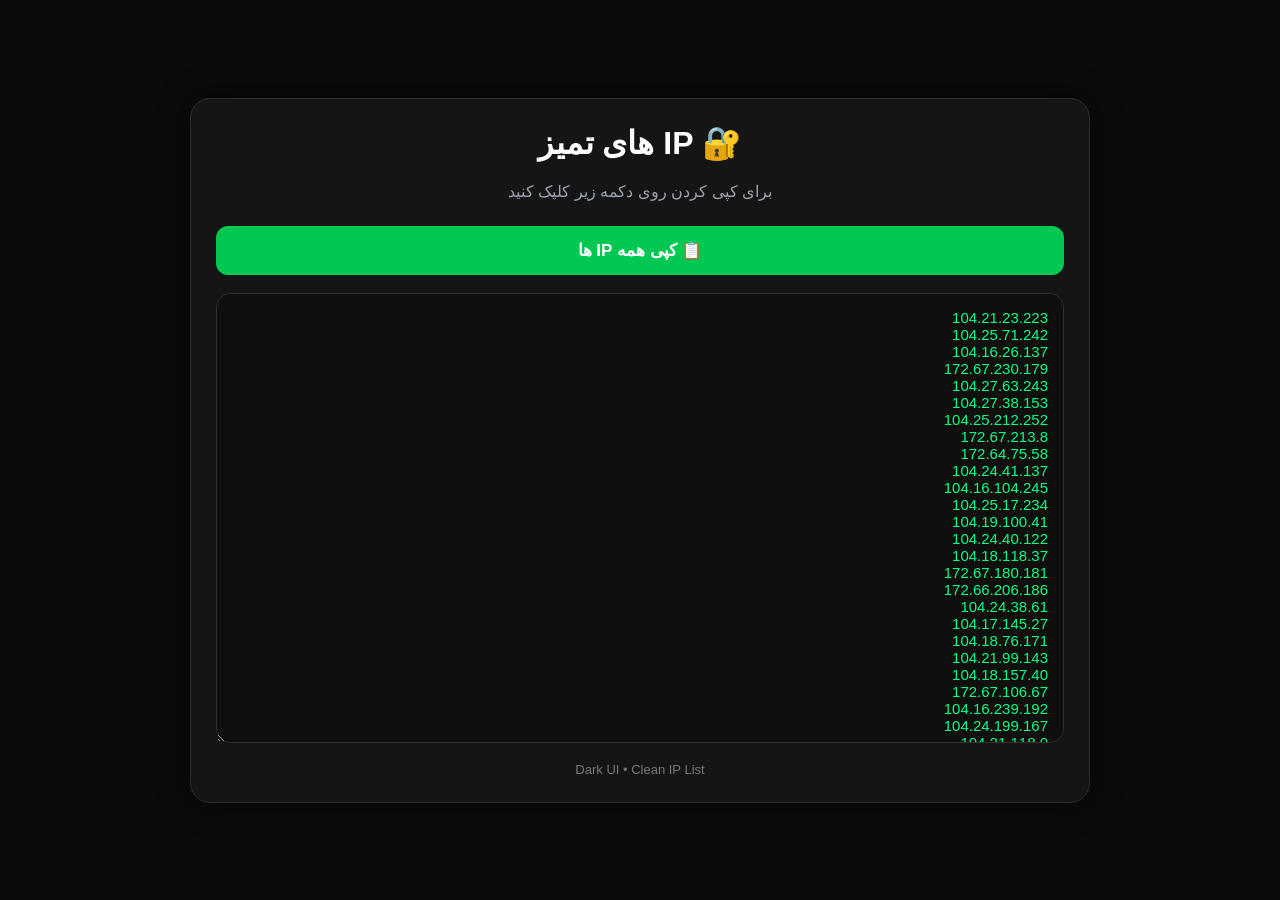
<file: Clean-IP/index.html>
<!DOCTYPE html>
<html lang="fa" dir="rtl">
<head>
<meta charset="UTF-8">
<meta name="viewport" content="width=device-width, initial-scale=1.0">

<title>IP های تمیز</title>

<style>
*{
    margin:0;
    padding:0;
    box-sizing:border-box;
    font-family:Tahoma,sans-serif;
}

body{
    background:#0b0b0b;
    color:#fff;
    display:flex;
    justify-content:center;
    align-items:center;
    min-height:100vh;
    padding:20px;
}

.card{
    width:100%;
    max-width:900px;
    background:#151515;
    border:1px solid #2d2d2d;
    border-radius:20px;
    padding:25px;
    box-shadow:0 0 30px rgba(0,0,0,.6);
}

h1{
    text-align:center;
    margin-bottom:20px;
    color:#ffffff;
}

.sub{
    text-align:center;
    color:#9ca3af;
    margin-bottom:25px;
}

button{
    width:100%;
    padding:14px;
    border:none;
    border-radius:12px;
    background:#00c853;
    color:#fff;
    font-size:17px;
    font-weight:bold;
    cursor:pointer;
    transition:.25s;
    margin-bottom:18px;
}

button:hover{
    background:#00e676;
    transform:translateY(-2px);
}

textarea{
    width:100%;
    height:450px;
    background:#0f0f0f;
    color:#00ff84;
    border:1px solid #333;
    border-radius:15px;
    padding:15px;
    font-size:15px;
    outline:none;
    resize:vertical;
}

.footer{
    text-align:center;
    color:#777;
    margin-top:15px;
    font-size:13px;
}
</style>
</head>

<body>

<div class="card">

<h1>🔐 IP های تمیز</h1>

<div class="sub">
برای کپی کردن روی دکمه زیر کلیک کنید
</div>

<button onclick="copyIPs()">
📋 کپی همه IP ها
</button>

<textarea id="ips" readonly>
104.21.23.223
104.25.71.242
104.16.26.137
172.67.230.179
104.27.63.243
104.27.38.153
104.25.212.252
172.67.213.8
172.64.75.58
104.24.41.137
104.16.104.245
104.25.17.234
104.19.100.41
104.24.40.122
104.18.118.37
172.67.180.181
172.66.206.186
104.24.38.61
104.17.145.27
104.18.76.171
104.21.99.143
104.18.157.40
172.67.106.67
104.16.239.192
104.24.199.167
104.21.118.0
162.159.140.166
104.24.89.233
104.25.155.159
104.17.87.128
104.18.174.16
104.18.109.43
104.27.196.191
104.16.98.215
104.24.182.18
104.17.123.243
104.25.243.1
104.17.171.146
172.66.167.109
104.21.34.1
104.24.63.111
</textarea>

<div class="footer">
Dark UI • Clean IP List
</div>

</div>

<script>
function copyIPs(){
    const text=document.getElementById("ips").value;

    navigator.clipboard.writeText(text).then(()=>{
        const btn=document.querySelector("button");
        btn.innerHTML="✅ کپی شد";
        setTimeout(()=>{
            btn.innerHTML="📋 کپی همه IP ها";
        },2000);
    });
}
</script>

</body>
</html>
</file>
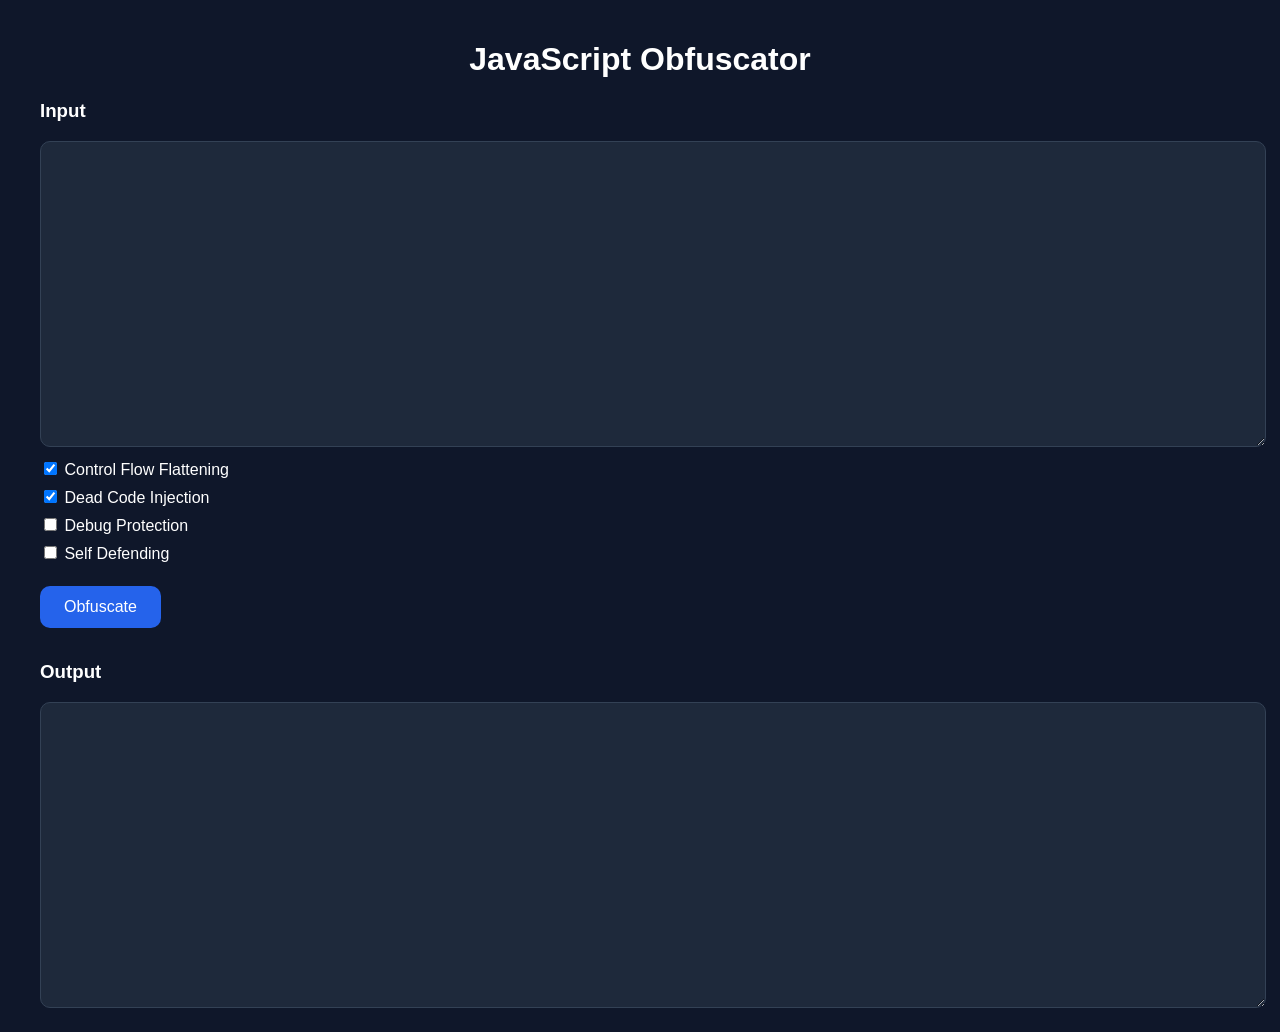
<file: Obfuscation/index.html>
<!DOCTYPE html>
<html lang="en">
<head>
<meta charset="UTF-8">
<meta name="viewport" content="width=device-width, initial-scale=1.0">
<title>JavaScript Obfuscator</title>

<style>
body{
    margin:0;
    background:#0f172a;
    color:#fff;
    font-family:Arial,sans-serif;
}
.container{
    max-width:1200px;
    margin:auto;
    padding:20px;
}
h1{
    text-align:center;
}
textarea{
    width:100%;
    height:280px;
    background:#1e293b;
    color:#fff;
    border:1px solid #334155;
    border-radius:10px;
    padding:12px;
    resize:vertical;
    font-family:monospace;
    font-size:14px;
}
button{
    margin:15px 0;
    padding:12px 24px;
    border:none;
    border-radius:10px;
    background:#2563eb;
    color:white;
    cursor:pointer;
    font-size:16px;
}
button:hover{
    background:#1d4ed8;
}
label{
    display:block;
    margin:8px 0;
}
</style>

<script src="index.browser.js"></script>

</head>

<body>

<div class="container">

<h1>JavaScript Obfuscator</h1>

<h3>Input</h3>
<textarea id="input"></textarea>

<label><input type="checkbox" id="flatten" checked> Control Flow Flattening</label>
<label><input type="checkbox" id="dead" checked> Dead Code Injection</label>
<label><input type="checkbox" id="debug"> Debug Protection</label>
<label><input type="checkbox" id="self"> Self Defending</label>

<button onclick="run()">Obfuscate</button>

<h3>Output</h3>
<textarea id="output"></textarea>

</div>

<script>
function run(){

const code=document.getElementById("input").value;

const result=JavaScriptObfuscator.obfuscate(code,{

compact:true,

controlFlowFlattening:
document.getElementById("flatten").checked,

controlFlowFlatteningThreshold:1,

deadCodeInjection:
document.getElementById("dead").checked,

deadCodeInjectionThreshold:1,

stringArray:true,

stringArrayEncoding:["rc4"],

stringArrayShuffle:true,

splitStrings:true,

splitStringsChunkLength:8,

renameGlobals:false,

identifierNamesGenerator:"hexadecimal",

numbersToExpressions:true,

selfDefending:
document.getElementById("self").checked,

debugProtection:
document.getElementById("debug").checked,

disableConsoleOutput:true,

unicodeEscapeSequence:false

});

document.getElementById("output").value=result.getObfuscatedCode();

}
</script>

</body>
</html>
</file>
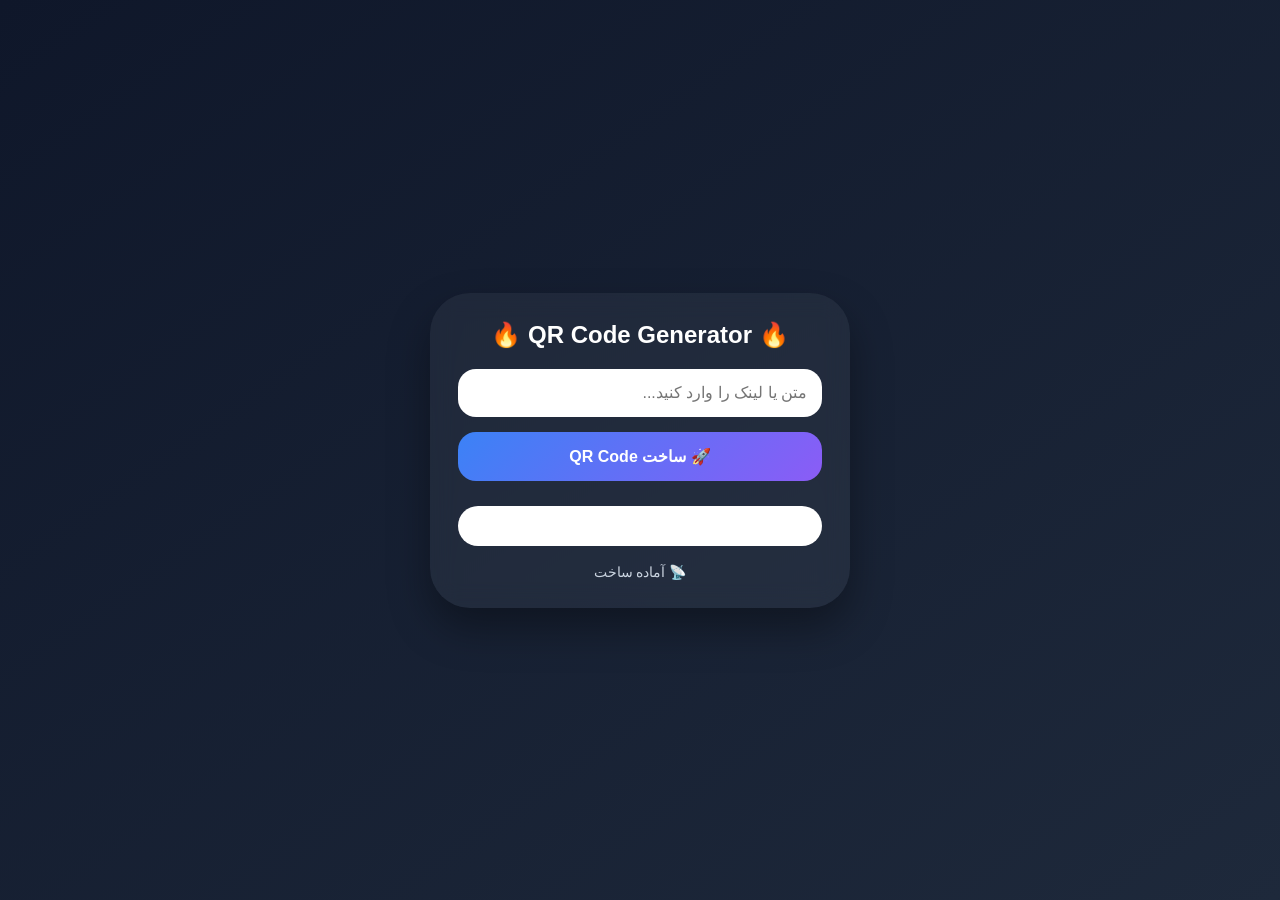
<file: QR-Code-Generator/index.html>
<!DOCTYPE html>
<html lang="fa" dir="rtl">
<head>
    <meta charset="UTF-8">
    <meta name="viewport" content="width=device-width, initial-scale=1.0, user-scalable=no">

    <script src="qrcode.js"></script>

    <style>
        *{
            margin:0;
            padding:0;
            box-sizing:border-box;
        }

        body{
            display:flex;
            justify-content:center;
            align-items:center;
            min-height:100vh;
            background:linear-gradient(145deg,#0f172a,#1e293b);
            font-family:Segoe UI,Tahoma,Geneva,Verdana,sans-serif;
            padding:20px;
        }

        .card{
            width:100%;
            max-width:420px;
            background:rgba(255,255,255,.05);
            backdrop-filter:blur(12px);
            border-radius:40px;
            padding:28px;
            box-shadow:0 20px 40px rgba(0,0,0,.35);
        }

        h2{
            color:#fff;
            text-align:center;
            margin-bottom:20px;
        }

        input{
            width:100%;
            padding:15px;
            border:none;
            outline:none;
            border-radius:18px;
            font-size:16px;
            margin-bottom:15px;
        }

        button{
            width:100%;
            padding:15px;
            border:none;
            border-radius:18px;
            font-size:16px;
            font-weight:bold;
            cursor:pointer;
            background:linear-gradient(135deg,#3b82f6,#8b5cf6);
            color:#fff;
            transition:.2s;
        }

        button:active{
            transform:scale(.97);
        }

        .qr-wrapper{
            display:flex;
            justify-content:center;
            margin-top:25px;
            padding:20px;
            background:#fff;
            border-radius:30px;
        }

        #qrcode canvas,
        #qrcode img{
            border-radius:18px;
        }

        .badge{
            text-align:center;
            margin-top:18px;
            color:#cbd5e1;
            font-size:14px;
        }

        @keyframes pulse{
            0%{box-shadow:0 0 0 0 rgba(59,130,246,.4);}
            70%{box-shadow:0 0 0 15px rgba(59,130,246,0);}
            100%{box-shadow:0 0 0 0 rgba(59,130,246,0);}
        }

        .qr-wrapper{
            animation:pulse 2s infinite;
        }
    </style>

    <script>

        var qr;

        function generateQR(){

            var text=document.getElementById("qrText").value.trim();

            if(text==""){
                alert("لطفاً متن یا لینک را وارد کنید.");
                return;
            }

            document.getElementById("qrcode").innerHTML="";

            qr=new QRCode(document.getElementById("qrcode"),{
                text:text,
                width:260,
                height:260,
                colorDark:"#0f172a",
                colorLight:"#ffffff",
                correctLevel:QRCode.CorrectLevel.H
            });

            setTimeout(getCanvasImage,300);

        }

        function getCanvasImage(){

            var canvas=document.querySelector("#qrcode canvas");

            if(canvas){

                var imageData=canvas.toDataURL("image/png");

                if(typeof Android!="undefined"){
                    Android.setImageData(imageData);
                }

            }

        }

    </script>

</head>

<body>

<div class="card">

    <h2>🔥 QR Code Generator 🔥</h2>

    <input
        id="qrText"
        type="text"
        placeholder="متن یا لینک را وارد کنید..."
    >

    <button onclick="generateQR()">
        🚀 ساخت QR Code
    </button>

    <div class="qr-wrapper">
        <div id="qrcode"></div>
    </div>

    <div class="badge">
        📡 آماده ساخت
    </div>

</div>

</body>
</html>
</file>
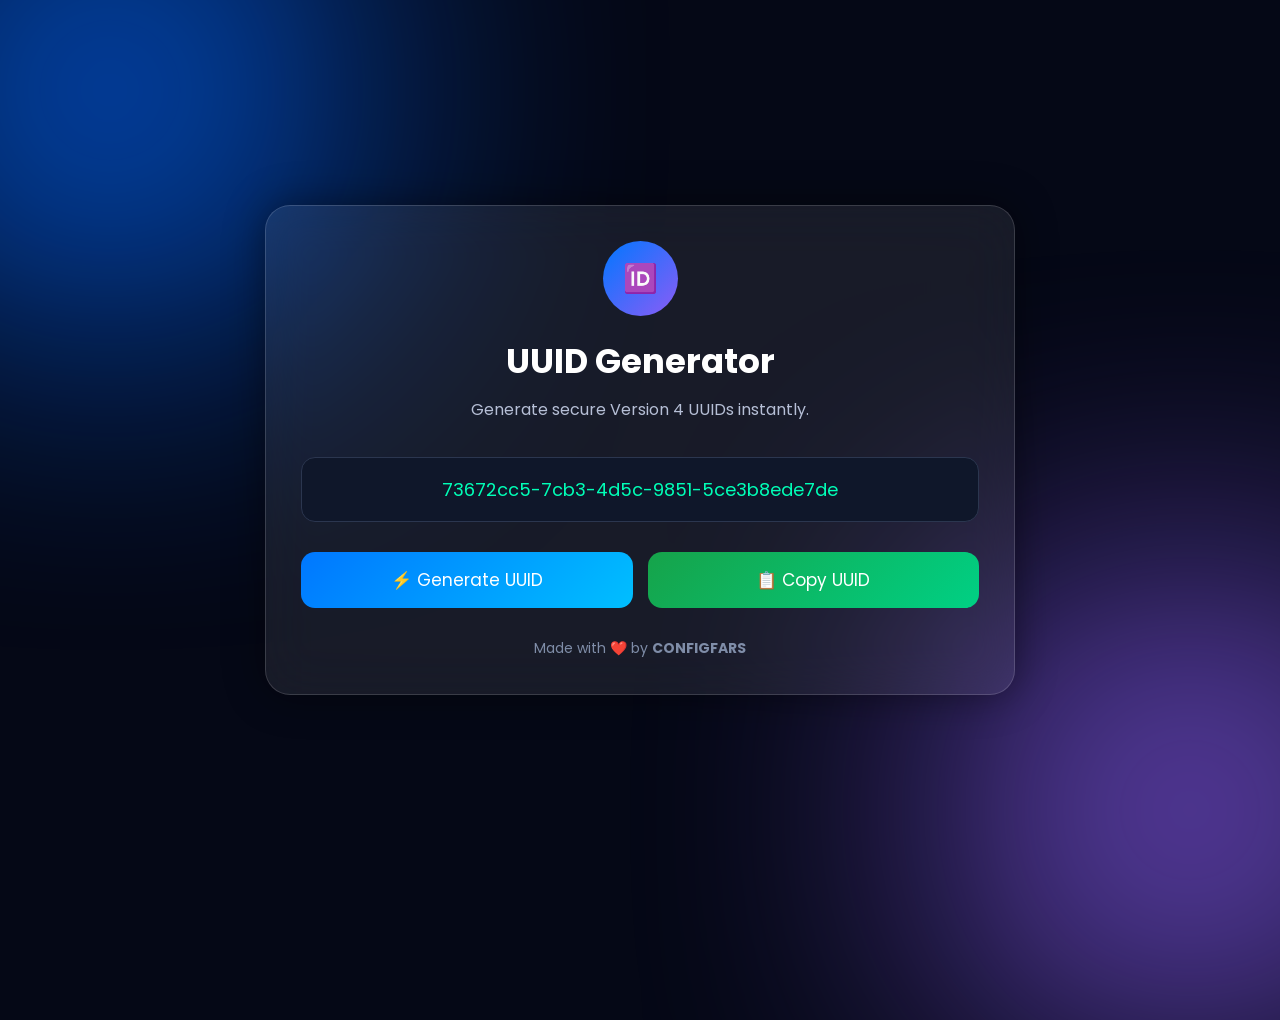
<file: UUID-Generator/index.html>
<!DOCTYPE html>
<html lang="en">
<head>
<meta charset="UTF-8">
<meta name="viewport" content="width=device-width, initial-scale=1.0">

<title>UUID Generator | CONFIGFARS</title>

<link rel="preconnect" href="https://fonts.googleapis.com">
<link rel="preconnect" href="https://fonts.gstatic.com" crossorigin>
<link href="https://fonts.googleapis.com/css2?family=Poppins:wght@300;500;700&display=swap" rel="stylesheet">

<style>
*{
    margin:0;
    padding:0;
    box-sizing:border-box;
    font-family:Poppins,sans-serif;
}

body{
    min-height:100vh;
    display:flex;
    justify-content:center;
    align-items:center;
    overflow:hidden;
    background:#050816;
}

/* Background */
body::before{
    content:"";
    position:absolute;
    width:420px;
    height:420px;
    border-radius:50%;
    background:#0066ff;
    filter:blur(140px);
    top:-120px;
    left:-100px;
}

body::after{
    content:"";
    position:absolute;
    width:420px;
    height:420px;
    border-radius:50%;
    background:#8b5cf6;
    filter:blur(140px);
    bottom:-120px;
    right:-120px;
}

.card{
    position:relative;
    z-index:10;

    width:90%;
    max-width:750px;

    padding:35px;

    border-radius:25px;

    background:rgba(255,255,255,.08);

    backdrop-filter:blur(25px);

    border:1px solid rgba(255,255,255,.15);

    box-shadow:
    0 0 40px rgba(0,0,0,.45);
}

.logo{

    width:75px;
    height:75px;

    margin:auto;

    border-radius:50%;

    background:linear-gradient(135deg,#0077ff,#8b5cf6);

    display:flex;
    justify-content:center;
    align-items:center;

    font-size:28px;

    margin-bottom:20px;
}

h1{
    text-align:center;
    color:white;
    font-size:34px;
}

.subtitle{
    text-align:center;
    color:#b6bfd6;
    margin-top:10px;
    margin-bottom:35px;
}

.uuid{

    background:#0f172a;

    border:1px solid #2b364f;

    color:#00ffb7;

    padding:18px;

    border-radius:14px;

    text-align:center;

    font-size:18px;

    word-break:break-all;

    margin-bottom:30px;

    user-select:all;
}

.buttons{

    display:flex;

    gap:15px;

    flex-wrap:wrap;
}

button{

    flex:1;

    min-width:170px;

    border:none;

    cursor:pointer;

    color:white;

    font-size:17px;

    padding:15px;

    border-radius:14px;

    transition:.25s;
}

#generate{

    background:linear-gradient(135deg,#0077ff,#00bfff);
}

#copy{

    background:linear-gradient(135deg,#16a34a,#00d084);
}

button:hover{

    transform:translateY(-4px);

    box-shadow:0 12px 25px rgba(0,0,0,.35);
}

.footer{

    margin-top:30px;

    text-align:center;

    color:#7f8da8;

    font-size:14px;
}
</style>

</head>
<body>

<div class="card">

<div class="logo">
🆔
</div>

<h1>UUID Generator</h1>

<p class="subtitle">
Generate secure Version 4 UUIDs instantly.
</p>

<div class="uuid" id="uuid">
Loading...
</div>

<div class="buttons">

<button id="generate">
⚡ Generate UUID
</button>

<button id="copy">
📋 Copy UUID
</button>

</div>

<div class="footer">
Made with ❤️ by <b>CONFIGFARS</b>
</div>

</div>

<script src="script.js"></script>

</body>
</html>
</file>
